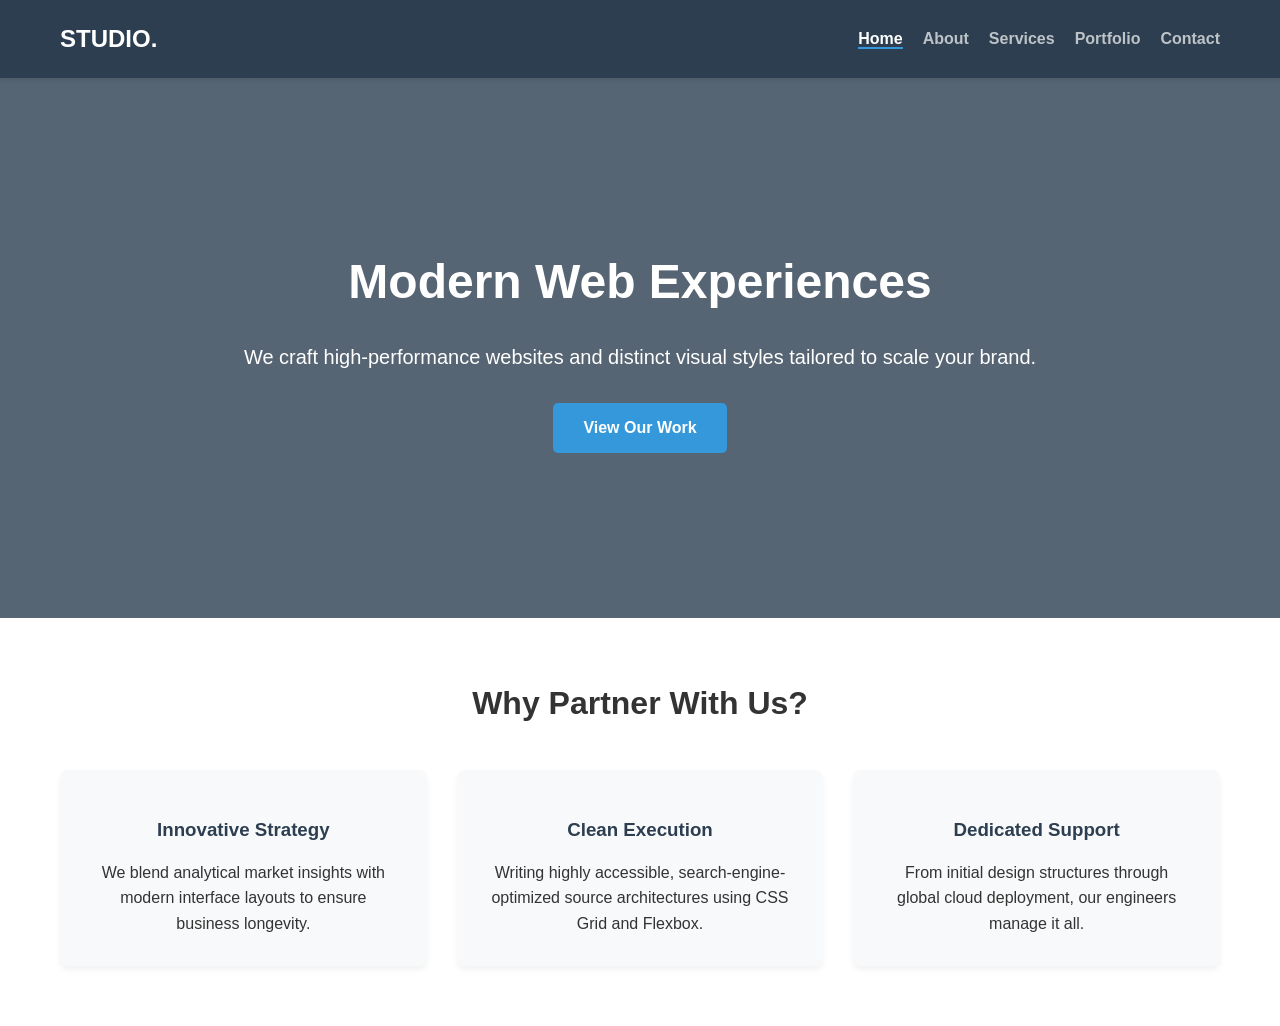
<file: Day 1/index1.html>
<!DOCTYPE html>
<html lang="en">
<head>
    <meta charset="UTF-8">
    <meta name="viewport" content="width=device-width, initial-scale=1.0">
    <title>Multi-Page Single File Studio</title>
    <style>
        /* ==========================================================================
           GLOBAL VARIABLES & RESET
           ========================================================================== */
        :root {
            --primary-color: #2c3e50;
            --secondary-color: #3498db;
            --accent-color: #e74c3c;
            --text-color: #333333;
            --bg-light: #f8f9fa;
            --white: #ffffff;
            --font-stack: 'Segoe UI', Tahoma, Geneva, Verdana, sans-serif;
        }

        * {
            margin: 0;
            padding: 0;
            box-sizing: border-box;
        }

        body {
            font-family: var(--font-stack);
            color: var(--text-color);
            line-height: 1.6;
            background-color: var(--white);
            display: flex;
            flex-direction: column;
            min-height: 100vh;
        }

        /* ==========================================================================
           SINGLE-PAGE ROUTING SYSTEM (CSS ONLY)
           ========================================================================== */
        /* Hide all page sections by default */
        .page-section {
            display: none;
            flex: 1;
        }

        /* Show the Home page by default when no hash is present in the URL */
        #home {
            display: block;
        }

        /* If any page section is targeted via the URL hash, display it */
        #home:target, #about:target, #services:target, #portfolio:target, #contact:target {
            display: block;
        }

        /* Hide the default home page if another page section is targeted */
        body:has(#about:target) #home,
        body:has(#services:target) #home,
        body:has(#portfolio:target) #home,
        body:has(#contact:target) #home {
            display: none;
        }

        /* ==========================================================================
           NAVIGATION & HEADER
           ========================================================================== */
        header {
            background-color: var(--primary-color);
            position: sticky;
            top: 0;
            z-index: 1000;
            box-shadow: 0 2px 5px rgba(0,0,0,0.1);
        }

        .nav-container {
            max-width: 1200px;
            margin: 0 auto;
            display: flex;
            justify-content: space-between;
            align-items: center;
            padding: 20px;
        }

        .logo a {
            color: var(--white);
            font-size: 24px;
            font-weight: bold;
            text-decoration: none;
        }

        nav ul {
            display: flex;
            list-style: none;
        }

        nav ul li {
            margin-left: 20px;
        }

        nav ul li a {
            color: #bdc3c7;
            text-decoration: none;
            font-weight: 600;
            transition: color 0.3s ease;
        }

        nav ul li a:hover {
            color: var(--white);
        }

        /* Dynamic active states mapped to the URL targets */
        body:not(:has(:target)) nav ul li a[href="#home"],
        body:has(#home:target) nav ul li a[href="#home"],
        body:has(#about:target) nav ul li a[href="#about"],
        body:has(#services:target) nav ul li a[href="#services"],
        body:has(#portfolio:target) nav ul li a[href="#portfolio"],
        body:has(#contact:target) nav ul li a[href="#contact"] {
            color: var(--white);
            border-bottom: 2px solid var(--secondary-color);
        }

        /* ==========================================================================
           PAGE LAYOUTS & COMPONENTS
           ========================================================================== */
        .section {
            padding: 60px 20px;
            max-width: 1200px;
            margin: 0 auto;
        }

        .hero {
            background: linear-gradient(rgba(44, 62, 80, 0.8), rgba(44, 62, 80, 0.8)), url('https://picsum.photos') no-repeat center center/cover;
            height: 60vh;
            display: flex;
            align-items: center;
            justify-content: center;
            text-align: center;
            color: var(--white);
            padding: 0 20px;
        }

        .hero-content h1 {
            font-size: 48px;
            margin-bottom: 20px;
        }

        .hero-content p {
            font-size: 20px;
            margin-bottom: 30px;
        }

        .btn {
            display: inline-block;
            background-color: var(--secondary-color);
            color: var(--white);
            padding: 12px 30px;
            text-decoration: none;
            border-radius: 5px;
            font-weight: bold;
            transition: background 0.3s ease;
            border: none;
            cursor: pointer;
        }

        .btn:hover {
            background-color: #2980b9;
        }

        /* Grid Layouts */
        .grid-3 {
            display: grid;
            grid-template-columns: repeat(auto-fit, minmax(300px, 1fr));
            gap: 30px;
            margin-top: 40px;
        }

        .card {
            background-color: var(--bg-light);
            padding: 30px;
            border-radius: 8px;
            box-shadow: 0 4px 6px rgba(0,0,0,0.05);
            text-align: center;
        }

        .card h3 {
            margin: 15px 0;
            color: var(--primary-color);
        }

        /* Portfolio Gallery */
        .gallery {
            display: grid;
            grid-template-columns: repeat(auto-fit, minmax(350px, 1fr));
            gap: 20px;
            margin-top: 40px;
        }

        .gallery-item {
            position: relative;
            overflow: hidden;
            border-radius: 8px;
        }

        .gallery-item img {
            width: 100%;
            height: 250px;
            object-fit: cover;
            display: block;
            transition: transform 0.3s ease;
        }

        .gallery-item:hover img {
            transform: scale(1.05);
        }

        /* Contact Form */
        .contact-container {
            display: grid;
            grid-template-columns: 1fr 1fr;
            gap: 50px;
            margin-top: 40px;
        }

        .form-group {
            margin-bottom: 20px;
        }

        .form-group label {
            display: block;
            margin-bottom: 5px;
            font-weight: 600;
        }

        .form-group input, 
        .form-group textarea {
            width: 100%;
            padding: 12px;
            border: 1px solid #ccc;
            border-radius: 4px;
            font-family: inherit;
        }

        /* ==========================================================================
           FOOTER
           ========================================================================== */
        footer {
            margin-top: auto;
            background-color: var(--primary-color);
            color: #bdc3c7;
            text-align: center;
            padding: 20px;
            font-size: 14px;
            border-top: 3px solid var(--secondary-color);
        }

        /* ==========================================================================
           RESPONSIVE DESIGN
           ========================================================================== */
        @media (max-width: 768px) {
            .nav-container {
                flex-direction: column;
                text-align: center;
            }
            nav ul {
                margin-top: 15px;
            }
            .hero-content h1 {
                font-size: 32px;
            }
            .contact-container {
                grid-template-columns: 1fr;
            }
        }
    </style>
</head>
<body>

    <header>
        <div class="nav-container">
            <div class="logo"><a href="#home">STUDIO.</a></div>
            <nav>
                <ul>
                    <li><a href="#home">Home</a></li>
                    <li><a href="#about">About</a></li>
                    <li><a href="#services">Services</a></li>
                    <li><a href="#portfolio">Portfolio</a></li>
                    <li><a href="#contact">Contact</a></li>
                </ul>
            </nav>
        </div>
    </header>

    <!-- PAGE 1: HOME -->
    <section id="home" class="page-section">
        <div class="hero">
            <div class="hero-content">
                <h1>Modern Web Experiences</h1>
                <p>We craft high-performance websites and distinct visual styles tailored to scale your brand.</p>
                <a href="#portfolio" class="btn">View Our Work</a>
            </div>
        </div>

        <div class="section">
            <h2 style="text-align: center; font-size: 32px;">Why Partner With Us?</h2>
            <div class="grid-3">
                <div class="card">
                    <h3>Innovative Strategy</h3>
                    <p>We blend analytical market insights with modern interface layouts to ensure business longevity.</p>
                </div>
                <div class="card">
                    <h3>Clean Execution</h3>
                    <p>Writing highly accessible, search-engine-optimized source architectures using CSS Grid and Flexbox.</p>
                </div>
                <div class="card">
                    <h3>Dedicated Support</h3>
                    <p>From initial design structures through global cloud deployment, our engineers manage it all.</p>
                </div>
            </div>
        </div>
    </section>

    <!-- PAGE 2: ABOUT -->
    <section id="about" class="page-section">
        <div class="section">
</file>
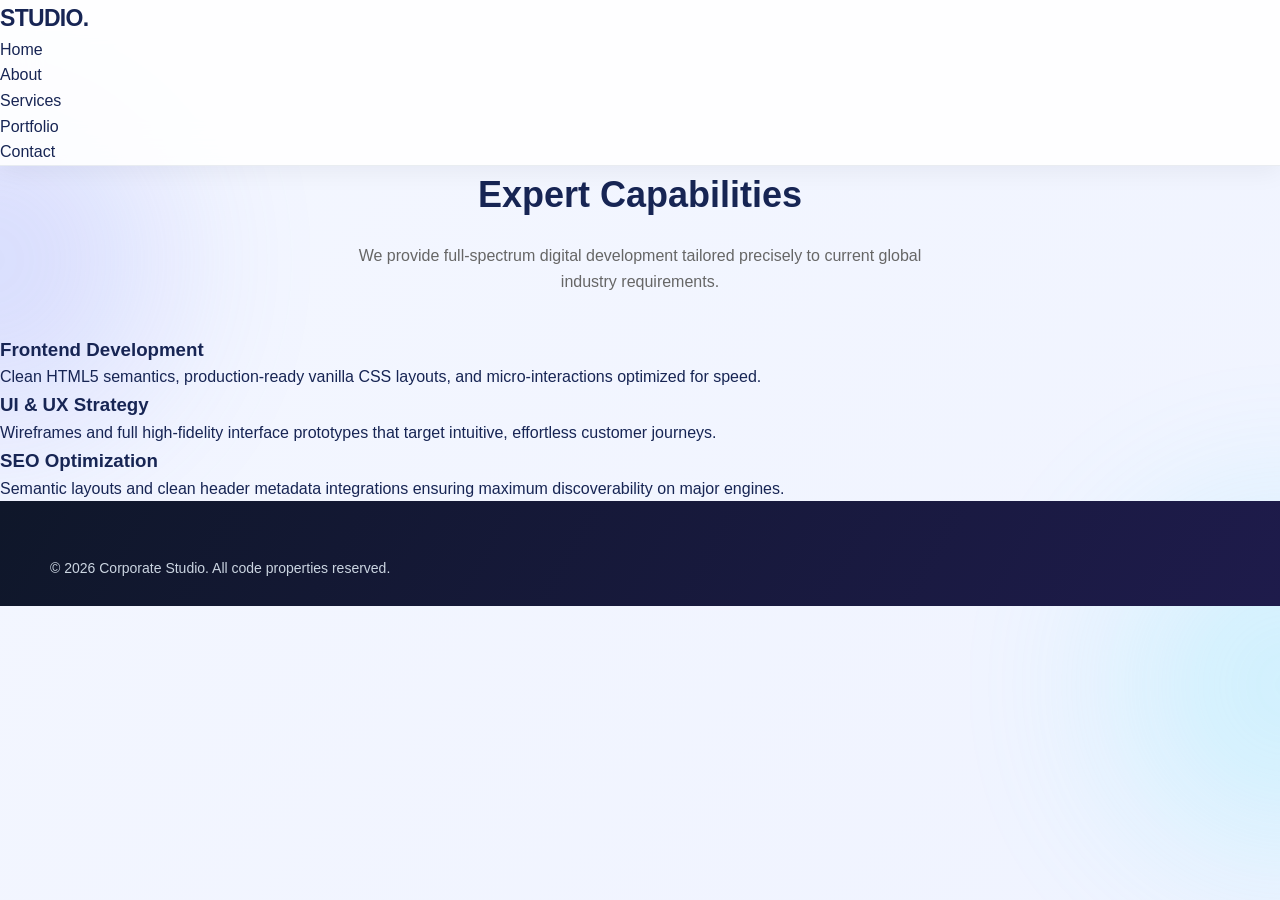
<file: Day 2/services.html>
<!DOCTYPE html>
<html lang="en">
<head>
    <meta charset="UTF-8">
    <meta name="viewport" content="width=device-width, initial-scale=1.0">
    <title>Services | Corporate Studio</title>
    <link rel="stylesheet" href="style.css">
</head>
<body>

    <header>
        <div class="nav-container">
            <div class="logo"><a href="index.html">STUDIO.</a></div>
            <nav>
                <ul>
                    <li><a href="index.html">Home</a></li>
                    <li><a href="about.html">About</a></li>
                    <li><a href="services.html" class="active">Services</a></li>
                    <li><a href="portfolio.html">Portfolio</a></li>
                    <li><a href="contact.html">Contact</a></li>
                </ul>
            </nav>
        </div>
    </header>

    <main>
        <section class="section">
            <h2 style="text-align: center; font-size: 36px; margin-bottom: 20px;">Expert Capabilities</h2>
            <p style="text-align: center; max-width: 600px; margin: 0 auto 40px; color: #666;">We provide full-spectrum digital development tailored precisely to current global industry requirements.</p>
            
            <div class="grid-3">
                <div class="card">
                    <h3>Frontend Development</h3>
                    <p>Clean HTML5 semantics, production-ready vanilla CSS layouts, and micro-interactions optimized for speed.</p>
                </div>
                <div class="card">
                    <h3>UI & UX Strategy</h3>
                    <p>Wireframes and full high-fidelity interface prototypes that target intuitive, effortless customer journeys.</p>
                </div>
                <div class="card">
                    <h3>SEO Optimization</h3>
                    <p>Semantic layouts and clean header metadata integrations ensuring maximum discoverability on major engines.</p>
                </div>
            </div>
        </section>
    </main>

    <footer>
        <p>&copy; 2026 Corporate Studio. All code properties reserved.</p>
    </footer>

</body>
</html>
</file>
<file: Day 2/style.css>
/* ========================================
   CAMPUS EVENTS - MODERN COLLEGE WEBSITE
   HTML + CSS ONLY
======================================== */

/* 1. GLOBAL STYLES */
* {
    margin: 0;
    padding: 0;
    box-sizing: border-box;
}

html {
    scroll-behavior: smooth;
    scroll-padding-top: 100px;
}

body {
    font-family: "Segoe UI", Arial, sans-serif;
    color: #172554;
    line-height: 1.6;
    background: linear-gradient(135deg, #f4f7ff, #eef2ff, #f8faff);
    background-size: 300% 300%;
    animation: pageGradient 18s ease infinite;
    isolation: isolate;
    overflow-x: hidden;
}

a {
    text-decoration: none;
    color: inherit;
}

img {
    max-width: 100%;
}

/* 2. ANIMATED BACKGROUND LIGHTS */
body::before,
body::after {
    content: "";
    position: fixed;
    width: 340px;
    height: 340px;
    border-radius: 50%;
    filter: blur(85px);
    opacity: 0.24;
    pointer-events: none;
    z-index: -1;
}

body::before {
    background: #818cf8;
    top: 10%;
    left: -180px;
    animation: floatingLightOne 14s ease-in-out infinite alternate;
}

body::after {
    background: #67e8f9;
    bottom: 5%;
    right: -180px;
    animation: floatingLightTwo 17s ease-in-out infinite alternate;
}

@keyframes pageGradient {
    0%, 100% {
        background-position: 0% 50%;
    }
    50% {
        background-position: 100% 50%;
    }
}

@keyframes floatingLightOne {
    from {
        transform: translate(0, 0) scale(1);
    }
    to {
        transform: translate(150px, 180px) scale(1.25);
    }
}

@keyframes floatingLightTwo {
    from {
        transform: translate(0, 0) scale(1);
    }
    to {
        transform: translate(-150px, -160px) scale(1.3);
    }
}

/* 3. NAVIGATION BAR */
header {
    position: sticky;
    top: 0;
    z-index: 1000;
    background: rgba(255, 255, 255, 0.88);
    backdrop-filter: blur(18px);
    -webkit-backdrop-filter: blur(18px);
    border-bottom: 1px solid rgba(148, 163, 184, 0.2);
    box-shadow: 0 5px 25px rgba(15, 23, 42, 0.06);
}

.navbar {
    max-width: 1240px;
    margin: auto;
    padding: 16px 28px;
    min-height: 76px;
    display: flex;
    justify-content: space-between;
    align-items: center;
    gap: 24px;
}

.logo {
    color: #172554;
    font-size: 23px;
    font-weight: 800;
    white-space: nowrap;
    letter-spacing: -0.7px;
}

.logo span {
    color: #6366f1;
}

.navbar ul {
    list-style: none;
    display: flex;
    align-items: center;
    justify-content: center;
    flex-wrap: wrap;
    gap: 8px;
}

.navbar ul a {
    display: inline-block;
    position: relative;
    padding: 10px 14px;
    border-radius: 8px;
    color: #475569;
    font-size: 14px;
    font-weight: 650;
    transition: color 0.3s, background 0.3s,
                transform 0.3s;
}

.navbar ul a::after {
    content: "";
    position: absolute;
    left: 14px;
    right: 14px;
    bottom: 5px;
    height: 2px;
    background: #6366f1;
    transform: scaleX(0);
    transform-origin: left;
    transition: transform 0.3s;
}

.navbar ul a:hover,
.navbar ul a.active {
    color: #4f46e5;
    background: #eef2ff;
}

.navbar ul a:hover {
    transform: translateY(-2px);
}

.navbar ul a:hover::after,
.navbar ul a.active::after {
    transform: scaleX(1);
}

/* 4. HOME HERO BANNER */
.hero {
    min-height: 470px;
    position: relative;
    isolation: isolate;
    overflow: hidden;
    display: flex;
    align-items: center;
    padding: 70px max(calc((100% - 1180px) / 2), 35px);
    color: white;

    background:
        linear-gradient(110deg,
            rgba(9, 19, 58, 0.96),
            rgba(49, 46, 129, 0.83),
            rgba(30, 64, 175, 0.65)),
        url("https://images.unsplash.com/photo-1562774053-701939374585?auto=format&fit=crop&w=1600&q=85");

    background-size: cover;
    background-position: center;
    animation: heroBackground 22s ease-in-out infinite alternate;
}

@keyframes heroBackground {
    from {
        background-position: 45% center;
    }
    to {
        background-position: 60% center;
    }
}

/* Moving glowing colour overlay */
.hero::before {
    content: "";
    position: absolute;
    inset: -50%;
    z-index: -1;
    pointer-events: none;

    background: linear-gradient(
        115deg,
        transparent 30%,
        rgba(129, 140, 248, 0.28) 45%,
        rgba(34, 211, 238, 0.17) 52%,
        transparent 70%
    );

    animation: movingGlow 10s linear infinite;
}

.hero::after {
    content: "";
    position: absolute;
    width: 270px;
    height: 270px;
    border: 1px solid rgba(255, 255, 255, 0.22);
    border-radius: 50%;
    right: 9%;
    top: 18%;
    box-shadow:
        0 0 0 35px rgba(255, 255, 255, 0.035),
        0 0 0 70px rgba(255, 255, 255, 0.025);
    animation: orbitPulse 7s ease-in-out infinite;
    pointer-events: none;
}

@keyframes movingGlow {
    from {
        transform: translateX(-25%) rotate(0deg);
    }
    to {
        transform: translateX(25%) rotate(8deg);
    }
}

@keyframes orbitPulse {
    0%, 100% {
        transform: scale(0.92) rotate(0deg);
        opacity: 0.5;
    }
    50% {
        transform: scale(1.08) rotate(15deg);
        opacity: 1;
    }
}

.hero-content {
    position: relative;
    z-index: 2;
    max-width: 650px;
    animation: heroEntrance 1s ease both;
}

@keyframes heroEntrance {
    from {
        opacity: 0;
        transform: translateY(35px);
    }
    to {
        opacity: 1;
        transform: translateY(0);
    }
}

.hero-content h1 {
    max-width: 650px;
    font-size: clamp(36px, 5vw, 58px);
    font-weight: 850;
    line-height: 1.12;
    letter-spacing: -1.5px;
    margin-bottom: 22px;
    text-wrap: balance;
}

.hero-content p {
    max-width: 550px;
    font-size: 17px;
    line-height: 1.8;
    color: #e0e7ff;
    margin-bottom: 30px;
}

/* 5. BUTTONS */
.btn {
    display: inline-flex;
    align-items: center;
    justify-content: center;
    gap: 8px;
    padding: 12px 21px;
    border: 1px solid transparent;
    border-radius: 9px;
    background: linear-gradient(135deg, #6366f1, #4338ca);
    color: white;
    font-size: 14px;
    font-weight: 750;
    cursor: pointer;
    box-shadow: 0 6px 18px rgba(79, 70, 229, 0.22);
    transition: transform 0.3s, box-shadow 0.3s,
                background 0.3s;
}

.btn:hover {
    transform: translateY(-3px);
    box-shadow: 0 12px 28px rgba(79, 70, 229, 0.32);
    background: linear-gradient(135deg, #4f46e5, #312e81);
}

.btn:active {
    transform: translateY(0);
}

/* 6. MAIN CONTENT SECTIONS */
.container {
    width: 100%;
    max-width: 1240px;
    margin: 55px auto;
    padding: 0 28px;
}

.container > h2,
.section-heading h2 {
    font-size: clamp(23px, 3vw, 31px);
    line-height: 1.3;
    font-weight: 800;
    letter-spacing: -0.6px;
    color: #172554;
}

.container > h2 {
    margin-bottom: 23px;
}

.section-heading {
    display: flex;
    align-items: center;
    justify-content: space-between;
    gap: 20px;
    margin-bottom: 26px;
}

.section-heading h1 {
    font-size: clamp(28px, 4vw, 38px);
    font-weight: 850;
    letter-spacing: -1px;
    color: #172554;
    line-height: 1.25;
}

.section-heading p {
    color: #64748b;
    margin-top: 9px;
}

.section-heading > a {
    color: #4f46e5;
    font-size: 14px;
    font-weight: 750;
    white-space: nowrap;
    transition: color 0.3s;
}

.section-heading > a:hover {
    color: #0891b2;
}

/* 7. EVENT CARD GRID */
.event-grid {
    display: grid;
    grid-template-columns: repeat(3, minmax(0, 1fr));
    gap: 25px;
    align-items: stretch;
}

.event-card {
    min-width: 0;
    display: flex;
    flex-direction: column;
    overflow: hidden;
    position: relative;
    background: rgba(255, 255, 255, 0.94);
    border: 1px solid #e2e8f0;
    border-radius: 16px;
    box-shadow: 0 8px 25px rgba(15, 23, 42, 0.055);

    animation: cardAppear 0.7s ease both;
    transition: transform 0.35s ease,
                box-shadow 0.35s ease,
                border-color 0.35s ease;
}

.event-card:nth-child(2) {
    animation-delay: 0.1s;
}

.event-card:nth-child(3) {
    animation-delay: 0.2s;
}

.event-card:nth-child(4) {
    animation-delay: 0.3s;
}

.event-card:nth-child(5) {
    animation-delay: 0.4s;
}

.event-card:nth-child(6) {
    animation-delay: 0.5s;
}

@keyframes cardAppear {
    from {
        opacity: 0;
        transform: translateY(20px);
    }
    to {
        opacity: 1;
        transform: translateY(0);
    }
}

.event-card:hover {
    transform: translateY(-8px);
    border-color: #c7d2fe;
    box-shadow: 0 20px 45px rgba(49, 46, 129, 0.14);
}

.event-card img {
    width: 100%;
    height: 205px;
    display: block;
    object-fit: cover;
    transition: transform 0.65s ease;
}

.event-card:hover img {
    transform: scale(1.07);
}

.card-content {
    flex: 1;
    display: flex;
    flex-direction: column;
    align-items: flex-start;
    padding: 23px;
}

.card-content h3 {
    font-size: 20px;
    line-height: 1.4;
    font-weight: 800;
    color: #172554;
    margin: 14px 0 10px;
}

.card-content p {
    margin: 5px 0;
    font-size: 14px;
    color: #64748b;
}

.card-content .btn {
    margin-top: auto;
    transform: translateY(0);
    padding: 10px 15px;
    margin-top: 18px;
}

/* 8. EVENT CATEGORY LABELS */
.tag {
    display: inline-flex;
    align-items: center;
    padding: 6px 11px;
    border-radius: 30px;
    font-size: 12px;
    font-weight: 800;
    letter-spacing: 0.2px;
}

.technical {
    color: #4338ca;
    background: #e0e7ff;
}

.cultural {
    color: #be185d;
    background: #fce7f3;
}

.sports {
    color: #047857;
    background: #d1fae5;
}

.workshop {
    color: #92400e;
    background: #fef3c7;
}

/* 9. CATEGORY CARDS */
.category-grid {
    display: grid;
    grid-template-columns: repeat(4, minmax(0, 1fr));
    gap: 18px;
}

.category {
    min-height: 115px;
    display: flex;
    align-items: center;
    justify-content: center;
    text-align: center;
    padding: 24px 16px;
    border-radius: 14px;
    border: 1px solid rgba(148, 163, 184, 0.18);
    font-size: 15px;
    font-weight: 800;
    transition: transform 0.3s ease, box-shadow 0.3s ease;
}

.category:hover {
    transform: translateY(-7px) scale(1.02);
    box-shadow: 0 12px 25px rgba(30, 41, 59, 0.1);
}

.technical-box {
    background: linear-gradient(135deg, #e0e7ff, #f5f3ff);
}

.cultural-box {
    background: linear-gradient(135deg, #fce7f3, #fff1f2);
}

.sports-box {
    background: linear-gradient(135deg, #d1fae5, #ecfdf5);
}

.workshop-box {
    background: linear-gradient(135deg, #fef3c7, #fff7ed);
}

/* 10. EVENTS PAGE */
.events-section {
    margin-top: 45px;
}

/* 11. EVENT SCHEDULE TABLE */
.table-wrapper {
    overflow-x: auto;
    border: 1px solid #e2e8f0;
    border-radius: 14px;
    background: white;
    box-shadow: 0 8px 25px rgba(15, 23, 42, 0.055);
}

table {
    width: 100%;
    min-width: 600px;
    border-collapse: collapse;
}

thead {
    background: linear-gradient(120deg, #312e81, #4f46e5);
    color: white;
}

th {
    padding: 18px 20px;
    text-align: left;
    font-size: 13px;
    font-weight: 750;
    letter-spacing: 0.3px;
}

td {
    padding: 17px 20px;
    border-bottom: 1px solid #eef2f7;
    font-size: 14px;
    color: #475569;
}

tbody tr {
    transition: background 0.25s;
}

tbody tr:hover {
    background: #eef2ff;
}

tbody tr:last-child td {
    border-bottom: none;
}

/* 12. REGISTRATION FORM */
.registration {
    max-width: 780px;
    padding: 35px;
    border: 1px solid #e2e8f0;
    border-radius: 18px;
    background: rgba(255, 255, 255, 0.96);
    box-shadow: 0 15px 45px rgba(30, 41, 59, 0.08);
}

.registration > p {
    color: #64748b;
    margin: 8px 0 22px;
}

.registration form {
    display: flex;
    flex-direction: column;
}

.registration label {
    margin: 13px 0 7px;
    color: #334155;
    font-size: 14px;
    font-weight: 750;
}

.registration input,
.registration select,
.registration textarea {
    width: 100%;
    padding: 13px 14px;
    border: 1px solid #cbd5e1;
    border-radius: 9px;
    background: #f8fafc;
    color: #172554;
    font-family: inherit;
    font-size: 14px;
    transition: border-color 0.25s, box-shadow 0.25s,
                background 0.25s;
}

.registration input:focus,
.registration select:focus,
.registration textarea:focus {
    outline: none;
    border-color: #6366f1;
    background: white;
    box-shadow: 0 0 0 4px rgba(99, 102, 241, 0.12);
}

.registration textarea {
    min-height: 110px;
    resize: vertical;
}

.registration button {
    align-self: flex-start;
    margin-top: 24px;
}

/* 13. FOOTER */
footer {
    position: relative;
    overflow: hidden;
    display: grid;
    grid-template-columns: 2fr 1fr 1fr;
    gap: 35px;
    padding: 55px max(calc((100% - 1180px) / 2), 35px) 25px;
    color: white;
    background: linear-gradient(120deg, #0f172a, #1e1b4b, #172554);
    background-size: 200% 200%;
    animation: footerGradient 14s ease infinite;
}

@keyframes footerGradient {
    0%, 100% {
        background-position: 0% 50%;
    }
    50% {
        background-position: 100% 50%;
    }
}

footer h3 {
    margin-bottom: 14px;
    font-size: 17px;
    font-weight: 800;
}

footer p,
footer a {
    color: #cbd5e1;
    font-size: 14px;
}

footer p {
    line-height: 1.8;
}

footer a {
    display: block;
    width: fit-content;
    margin: 8px 0;
    transition: color 0.25s, transform 0.25s;
}

footer a:hover {
    color: #a5b4fc;
    transform: translateX(4px);
}

.copyright {
    grid-column: 1 / -1;
    padding-top: 22px;
    margin-top: 10px;
    border-top: 1px solid rgba(255, 255, 255, 0.15);
    text-align: center;
    font-size: 13px;
}

/* 14. RESPONSIVE DESIGN: TABLETS */
@media (max-width: 900px) {
    .navbar {
        flex-direction: column;
        gap: 10px;
        padding: 15px 20px;
    }

    .navbar ul {
        gap: 4px;
    }

    .event-grid {
        grid-template-columns: repeat(2, minmax(0, 1fr));
    }

    .category-grid {
        grid-template-columns: repeat(2, minmax(0, 1fr));
    }

    .hero {
        min-height: 400px;
    }

    footer {
        padding-left: 28px;
        padding-right: 28px;
    }
}

/* 15. RESPONSIVE DESIGN: MOBILE */
@media (max-width: 560px) {
    .navbar {
        padding: 13px 10px;
    }

    .logo {
        font-size: 21px;
    }

    .navbar ul {
        gap: 2px;
    }

    .navbar ul a {
        padding: 8px;
        font-size: 12px;
    }

    .navbar ul a::after {
        left: 8px;
        right: 8px;
    }

    .hero {
        min-height: 380px;
        padding: 45px 22px;
    }

    .hero-content h1 {
        font-size: 37px;
    }

    .hero-content p {
        font-size: 15px;
    }

    .hero::after {
        width: 150px;
        height: 150px;
        right: -45px;
        top: 10%;
    }

    .container {
        margin: 38px auto;
        padding: 0 17px;
    }

    .section-heading {
        align-items: flex-start;
    }

    .section-heading > a {
        font-size: 12px;
    }

    .event-grid {
        grid-template-columns: 1fr;
        gap: 20px;
    }

    .event-card img {
        height: 220px;
    }

    .category-grid {
        grid-template-columns: repeat(2, minmax(0, 1fr));
        gap: 12px;
    }

    .category {
        padding: 18px 10px;
        font-size: 13px;
    }

    .registration {
        padding: 22px 17px;
    }

    footer {
        grid-template-columns: 1fr;
        gap: 24px;
        padding: 35px 22px 22px;
    }

    .copyright {
        grid-column: auto;
    }
}

/* 16. ACCESSIBILITY: REDUCE MOTION WHEN REQUESTED */
@media (prefers-reduced-motion: reduce) {
    *,
    *::before,
    *::after {
        animation-duration: 0.01ms !important;
        animation-iteration-count: 1 !important;
        scroll-behavior: auto !important;
        transition-duration: 0.01ms !important;
    }
}
</file>
